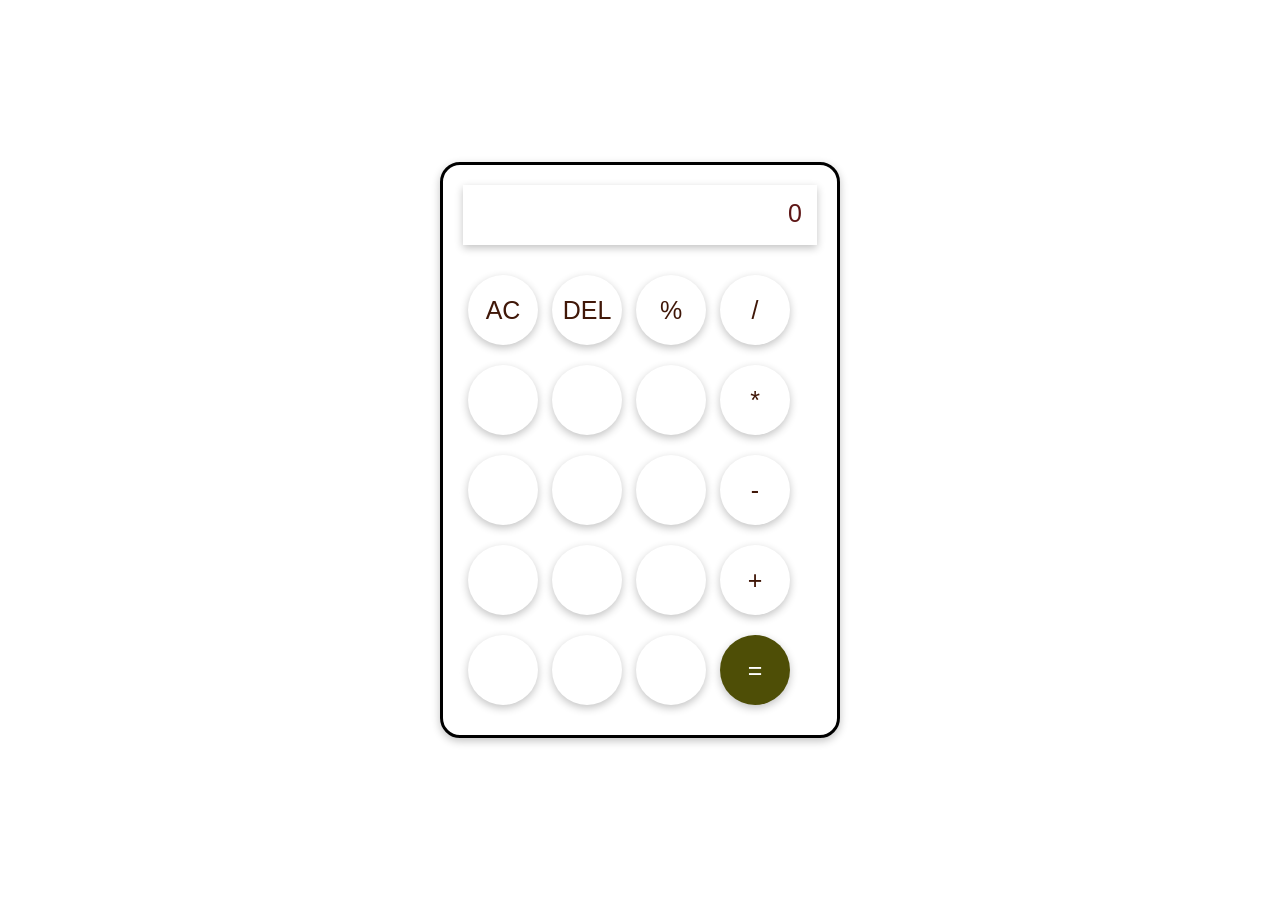
<file: calculate.html>
<!DOCTYPE html>
<html lang="en">
<head>
    <meta charset="UTF-8">
    <meta name="viewport" content="width=device-width, initial-scale=1.0">
    <title>Document</title>
    <link rel="stylesheet" href="calculate.css">
</head>
<body>
    <div class="calculator">
        <input type="text" placeholder="0">
        <div>
            <button class="operator">AC</button>
            <button class="operator">DEL</button>
            <button class="operator">%</button>
            <button class="operator">/</button>
        </div>
        <div>
            <button>7</button>
            <button>8</button>
            <button>9</button>
            <button class="operator">*</button>
        </div>
        <div>
            <button>4</button>
            <button>5</button>
            <button>6</button>
            <button class="operator">-</button>
        </div>
        <div>
            <button>1</button>
            <button>2</button>
            <button>3</button>
            <button class="operator">+</button>
        </div>
        <div>
            <button>00</button>
            <button>0</button>
            <button>%</button>
            <button class="eqlbtn">=</button>
        </div>
        
    </div>

    
</body>
</html>
</file>
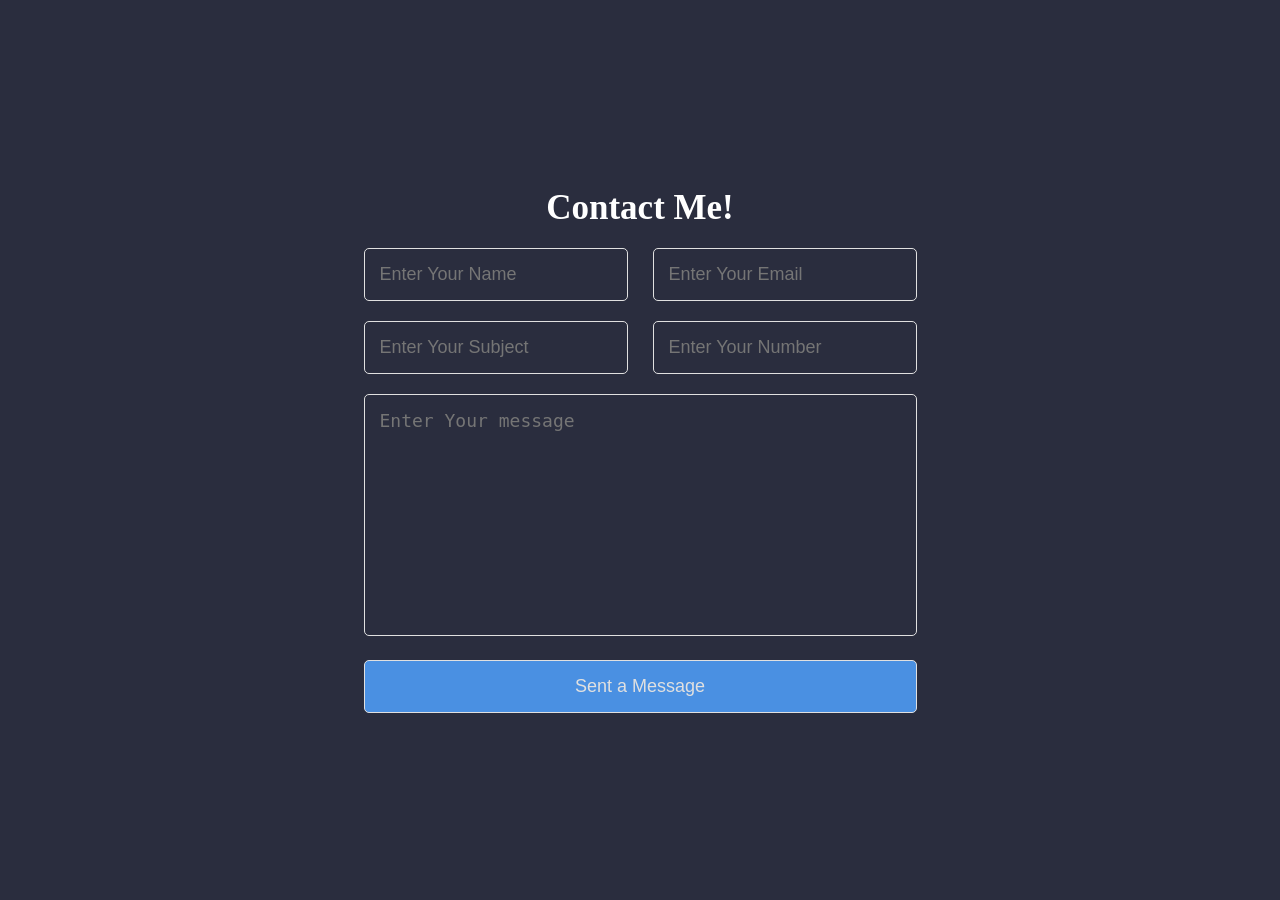
<file: contact.html>
<!DOCTYPE html>
<html lang="en">
<head>
    <meta charset="UTF-8">
    <meta name="viewport" content="width=device-width, initial-scale=1.0">
    <title>Contact form</title>
    <link rel="stylesheet" href="contact.css">
</head>
<body>
<div class="contanier">
    <h2>Contact Me!</h2>
    <div class="inputbox">
        <input type="text" placeholder="Enter Your Name">
        <input type="email" placeholder="Enter Your Email">
    </div>
    <div class="inputbox">
        <input type="text" placeholder="Enter Your Subject">
        <input type="number" placeholder="Enter Your Number">
    </div>
    <textarea name=""rows="10" cols="30" id="" placeholder="Enter Your message" ></textarea>
    <button>Sent a Message</button>
</div>
</body>
</html>
</file>
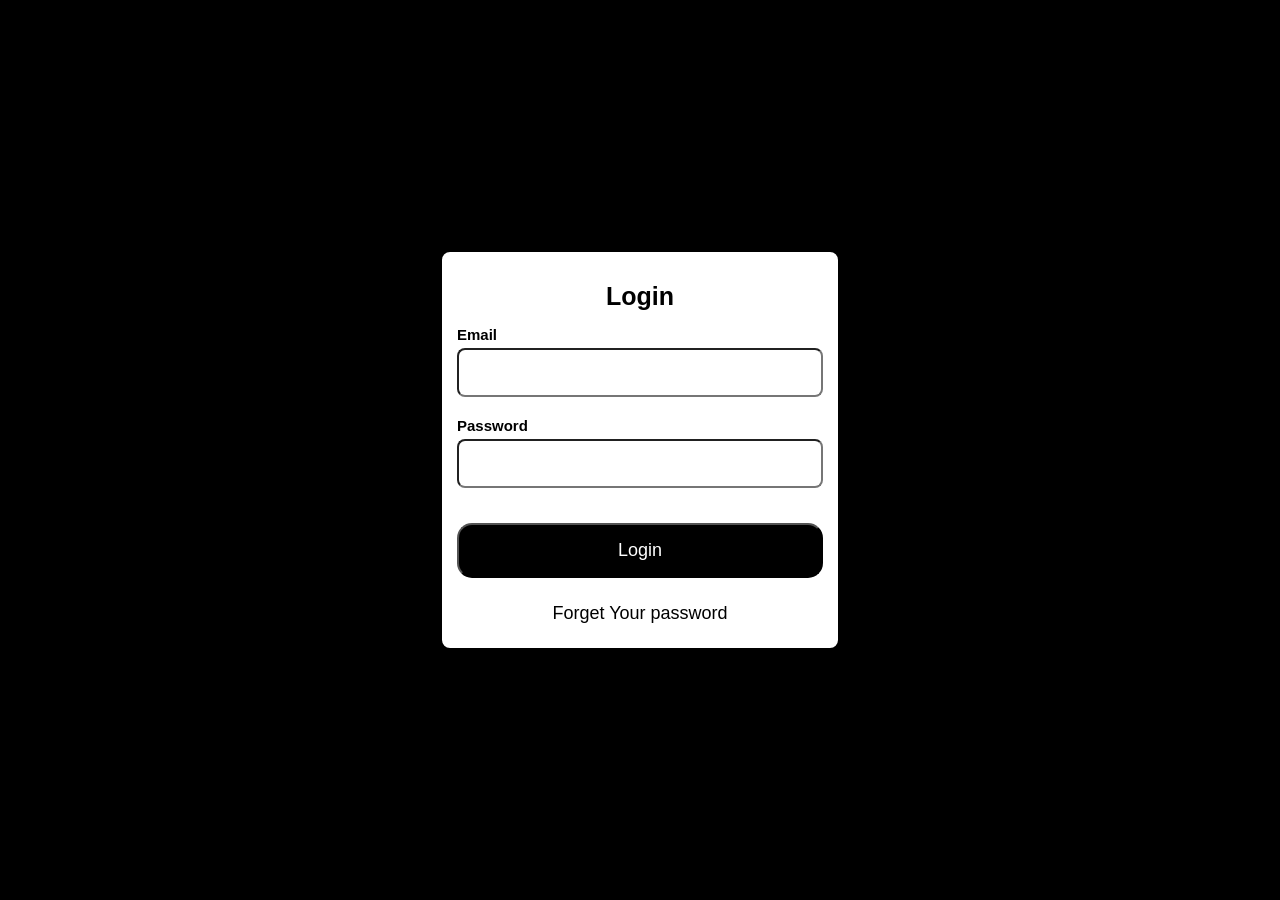
<file: login.html>
<!DOCTYPE html>
<html lang="en">
<head>
    <meta charset="UTF-8">
    <meta name="viewport" content="width=device-width, initial-scale=1.0">
    <title>Login form</title>
    <link rel="stylesheet" href="login.css">
</head>
<body>
    <div class="container">
        <h2>Login</h2>
        <Form>
            <label for="Email">Email</label>
            <input type="email" name="" id="">
            
            <label for="Password">Password</label>
            <input type="password">
            <button>Login</button>
        </Form>
        <p>Forget Your password</p>

    </div>
    
</body>
</html>
</file>
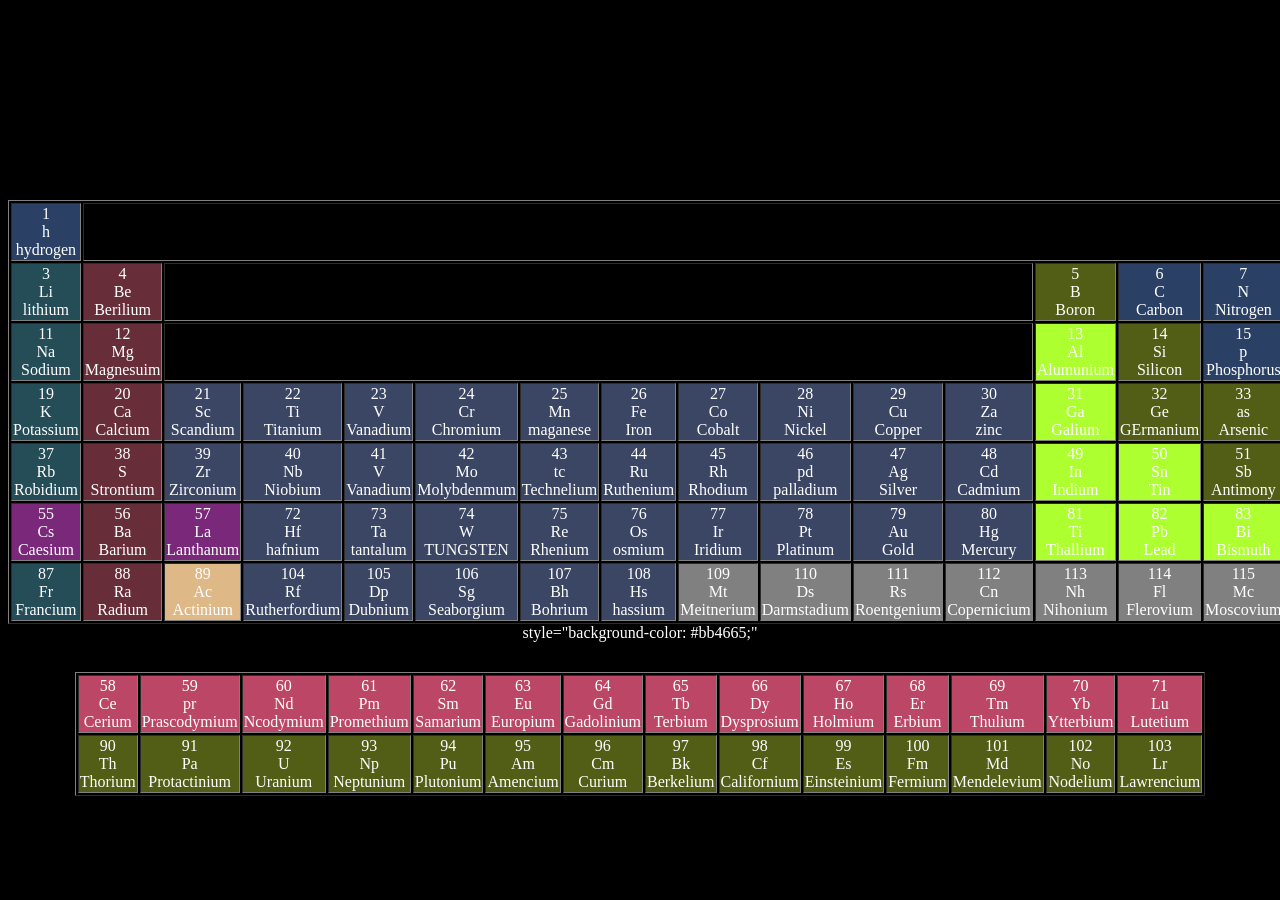
<file: periodic.html>
<!DOCTYPE html>
<html lang="en">
<head>
    <meta charset="UTF-8">
    <meta name="viewport" content="width=device-width, initial-scale=1.0">
    <title>periodic Table</title>
</head>
<body style="background-color: black; color: white;" ">
    <center> 
    <table " border="" style="width: 1000px; margin-top: 200px; text-align: center;">
        <tr>
            <td style="background-color: #2a4165;"> 1 <br> h <br> hydrogen </td>
            <td colspan="16"></td>
            <td style="background-color : #623842;">2 <br> he <br> Helim</td>
        </tr>
        <tr>
            <td style=" background-color: #244d57"> 3 <br> Li<br> lithium </td>
            <td style="background-color: #672e39;">4 <br>Be <br>Berilium
            </td>
            <td colspan="10"></td>
            <td style="background-color: #525e15;"> 5 <br>B <br> Boron </td>
            <td style="background-color: #2a4165;">6 <br>C <br> Carbon</td>
            <td style="background-color: #2a4165;"> 7 <br>N <br>Nitrogen</td>
            <td style="background-color: #2a4165;">8 <br>O <br> Oxyren</td>
            <td style="background-color: #2a4165;">9 <br>F <br>Fluorine</td>
            <td style="background-color: #623842;"> 10 <br>Ne <br>Neon</td>
        </tr>
        <tr>
            <td style=" background-color: #244d57">11 <br>Na <br>Sodium </td>
            <td style="background-color: #672e39;">12 <br>Mg <br>Magnesuim</td>
            <td colspan="10"></td>
            <td style="background-color: greenyellow;">13 <br>Al <br>Alumunium</td>
            <td style="background-color: #525e15;">14 <br>Si <br>Silicon</td>
            <td style="background-color: #2a4165;">15 <br>p <br>Phosphorus</td>
            <td style="background-color: #2a4165;">16 <br>S <br>Sulfur</td>
            <td style="background-color: #2a4165;">17 <br>C <br>Chilorine</td>
            <td  style="background-color: #623842;">18 <br>A <br>Argon</td>
            
        </tr>
        <tr>
            <td style=" background-color: #244d57">19 <br>K <br> Potassium</td>
            <td style="background-color: #672e39;">20 <br>Ca <br>Calcium</td>
            <td style="background-color: #3b4665;">21 <br>Sc <br>Scandium</td>
            <td style="background-color: #3b4665;">22 <br>Ti <br>Titanium</td>
            <td style="background-color: #3b4665;">23 <br>V <br>Vanadium</td>
            <td style="background-color: #3b4665;">24 <br>Cr <br>Chromium</td>
            <td style="background-color: #3b4665;">25 <br> Mn <br>maganese</td>
            <td style="background-color: #3b4665;">26 <br>Fe <br>Iron </td>
            <td style="background-color: #3b4665;">27 <br>Co <br>Cobalt</td>
            <td style="background-color: #3b4665;"> 28 <br>Ni <br>Nickel</td>
            <td style="background-color: #3b4665;">29 <br>Cu <br>Copper</td>
            <td style="background-color: #3b4665;">30 <br>Za <br>zinc</td>
            <td style="background-color: greenyellow;">31<br>Ga <br>Galium</td>
            <td style="background-color: #525e15;">32 <br>Ge <br> GErmanium</td>
            <td style="background-color: #525e15;">33 <br>as <br>Arsenic</td>
            <td style="background-color: #3b4665;">34 <br>se <br>Selenium</td>
            <td style="background-color: #3b4665;"> 35 <br>Br <br>Bromine </td>
            <td  style="background-color: #623842;">36 <br> Kr <br>Krypton</td>
            
        </tr>
        <tr>
            <td style=" background-color: #244d57">37 <br>Rb <br>Robidium</td>
            <td style="background-color: #672e39;">38<br>S <br>Strontium</td>
            <td style="background-color: #3b4665;">39 <br>Zr <br>Zirconium</td>
            <td style="background-color: #3b4665;">40 <br>Nb <br>Niobium</td>
            <td style="background-color: #3b4665;">41 <br>V <br>Vanadium</td>
            <td style="background-color: #3b4665;">42 <br>Mo <br>Molybdenmum</td>
            <td style="background-color: #3b4665;">43 <br>tc <br>Technelium</td>
            <td style="background-color: #3b4665;">44 <br>Ru <br>Ruthenium</td>
            <td style="background-color: #3b4665;">45 <br>Rh <br>Rhodium</td>
            <td style="background-color: #3b4665;">46 <br>pd <br>palladium</td>
            <td style="background-color: #3b4665;">47 <br>Ag <br>Silver</td>
            <td style="background-color: #3b4665;">48 <br>Cd <br> Cadmium</td>
            <td style="background-color: greenyellow;">49 <br>In <br> Indium</td>
            <td style="background-color: greenyellow;">50 <br>Sn <br> Tin </td>
            <td style="background-color: #525e15;">51 <br>Sb  <br>Antimony</td>
            <td style="background-color: #525e15;">52 <br>te <br>Tellurium</td>
            <td style="background-color: #3b4665;">53  <br>I <br>Iodine</td>
            <td  style="background-color: #672e39;">54  <br>Xe <br>Xenon</td>
        </tr>
        <tr>
            <td style="background-color: #f451f47f;">55 <br> Cs <br>Caesium</td>
            <td style="background-color: #672e39;">56 <br> Ba <br>Barium</td>
            <td style="background-color: #f451f47f;">57 <br>La <br>Lanthanum</td>
            <td style="background-color: #3b4665;">72<br>Hf <br>hafnium</td>
            <td style="background-color: #3b4665;">73 <br>Ta <br> tantalum</td>
            <td style="background-color: #3b4665;">74 <br>W <br>TUNGSTEN</td>
            <td style="background-color: #3b4665;">75 <br>Re <br>Rhenium</td>
            <td style="background-color: #3b4665;">76 <br>Os <br>osmium</td>
            <td style="background-color: #3b4665;">77 <br>Ir <br>Iridium</td>
            <td style="background-color: #3b4665;">78 <br>Pt <br>Platinum</td>
            <td style="background-color: #3b4665;">79 <br>Au <br>Gold</td>
            <td style="background-color: #3b4665;">80 <br>Hg <br>Mercury</td>
            <td style="background-color: greenyellow;">81 <br>Ti <br>Thallium</td>
            <td style="background-color: greenyellow;">82 <br>Pb <br>Lead</td>
            <td style="background-color: greenyellow;">83 <br>Bi <br>Bismuth</td>
            <td style="background-color: greenyellow;">84 <br>Po <br>Polonium</td>
            <td style="background-color: greenyellow;">85 <br> At <br>Astatine</td>
            <td  style="background-color: #672e39;">86 <br>Rn <br>Radon</td>
            
        </tr>
        <tr>
            <td style=" background-color: #244d57">87 <br>Fr <br>Francium</td>
             <td style="background-color: #672e39;">88 <br>Ra <br>Radium</td>
             <td style="background-color: burlywood;">89 <br>Ac <br>Actinium</td>
            <td style="background-color: #3b4665;" >104 <br>Rf <br>Rutherfordium</td>
            <td style="background-color: #3b4665;">105 <br>Dp <br>Dubnium</td>
            <td style="background-color: #3b4665;">106 <br>Sg <br>Seaborgium</td>
            <td style="background-color: #3b4665;">107 <br>Bh <br>Bohrium</td>
            <td style="background-color: #3b4665;">108 <br>Hs <br>hassium</td>
            <td style="background-color: gray;">109 <br>Mt <br>Meitnerium</td>
            <td style="background-color: gray;">110 <br>Ds <br>Darmstadium</td>
            <td style="background-color: gray;">111 <br>Rs <br>Roentgenium</td>
            <td style="background-color: gray;">112 <br>Cn <br>Copernicium</td>
            <td style="background-color: gray;">113 <br>Nh <br>Nihonium</td>
            <td style="background-color: gray;">114 <br>Fl <br>Flerovium</td>
            <td style="background-color: gray;">115 <br>Mc <br>Moscovium</td>
            <td style="background-color: gray;">116 <br>Lv <br>Livermorium</td>
            <td style="background-color: gray;">117 <br>Ts <br>Tennessine</td>
            <td style="background-color: gray;">118 <br>Og <br>Oganesson</td>
        </tr>
    </table>
    </center>
    <center>
        <table border="" style="margin-top: 30px; text-align: center;">
            <tr>
                <td style="background-color: #bb4665;">58 <br>Ce <br>Cerium</td>
                <td style="background-color: #bb4665;">59 <br>pr <br>Prascodymium</td>
                <td style="background-color: #bb4665;">60 <br>Nd <br>Ncodymium</td>
                <td style="background-color: #bb4665;">61 <br>Pm <br>Promethium</td>
                <td style="background-color: #bb4665;">62 <br>Sm <br>Samarium</td>
                <td style="background-color: #bb4665;">63 <br>Eu <br>Europium</td>
                <td style="background-color: #bb4665;">64 <br>Gd <br>Gadolinium</td>
                <td style="background-color: #bb4665;">65 <br>Tb <br>Terbium</td>
                <td style="background-color: #bb4665;">66 <br>Dy <br>Dysprosium</td>
                <td style="background-color: #bb4665;">67 <br>Ho <br>Holmium</td>
                <td style="background-color: #bb4665;">68 <br>Er <br>Erbium</td>
                <td style="background-color: #bb4665;">69 <br>Tm <br>Thulium</td>
                <td style="background-color: #bb4665;">70 <br>Yb <br>Ytterbium</td>
                <td style="background-color: #bb4665;">71 <br>Lu <br>Lutetium</td>
            </tr> style="background-color: #bb4665;"
            <tr>
                <td style="background-color: #525e15;">90 <br>Th <br>Thorium</td>
                <td style="background-color: #525e15;">91 <br>Pa <br>Protactinium</td>
                <td style="background-color: #525e15;">92 <br>U <br>Uranium</td>
                <td style="background-color: #525e15;">93 <br>Np <br>Neptunium</td>
                <td style="background-color: #525e15;">94 <br>Pu <br>Plutonium</td>
                <td style="background-color: #525e15;">95 <br>Am <br>Amencium</td>
                <td style="background-color: #525e15;">96 <br>Cm <br>Curium</td>
                <td style="background-color: #525e15;">97 <br>Bk<br>Berkelium</td>
                <td style="background-color: #525e15;">98 <br>Cf <br>Californium</td>
                <td style="background-color: #525e15;">99<br>Es <br>Einsteinium</td>
                <td style="background-color: #525e15;">100<br>Fm <br>Fermium</td>
                <td style="background-color: #525e15;">101<br>Md <br>Mendelevium</td>
                <td style="background-color: #525e15;">102<br>No <br>Nodelium</td>
                <td style="background-color: #525e15;">103<br>Lr <br>Lawrencium</td>
            </tr>
        </table>
    </center>
</body>
</html>
</file>
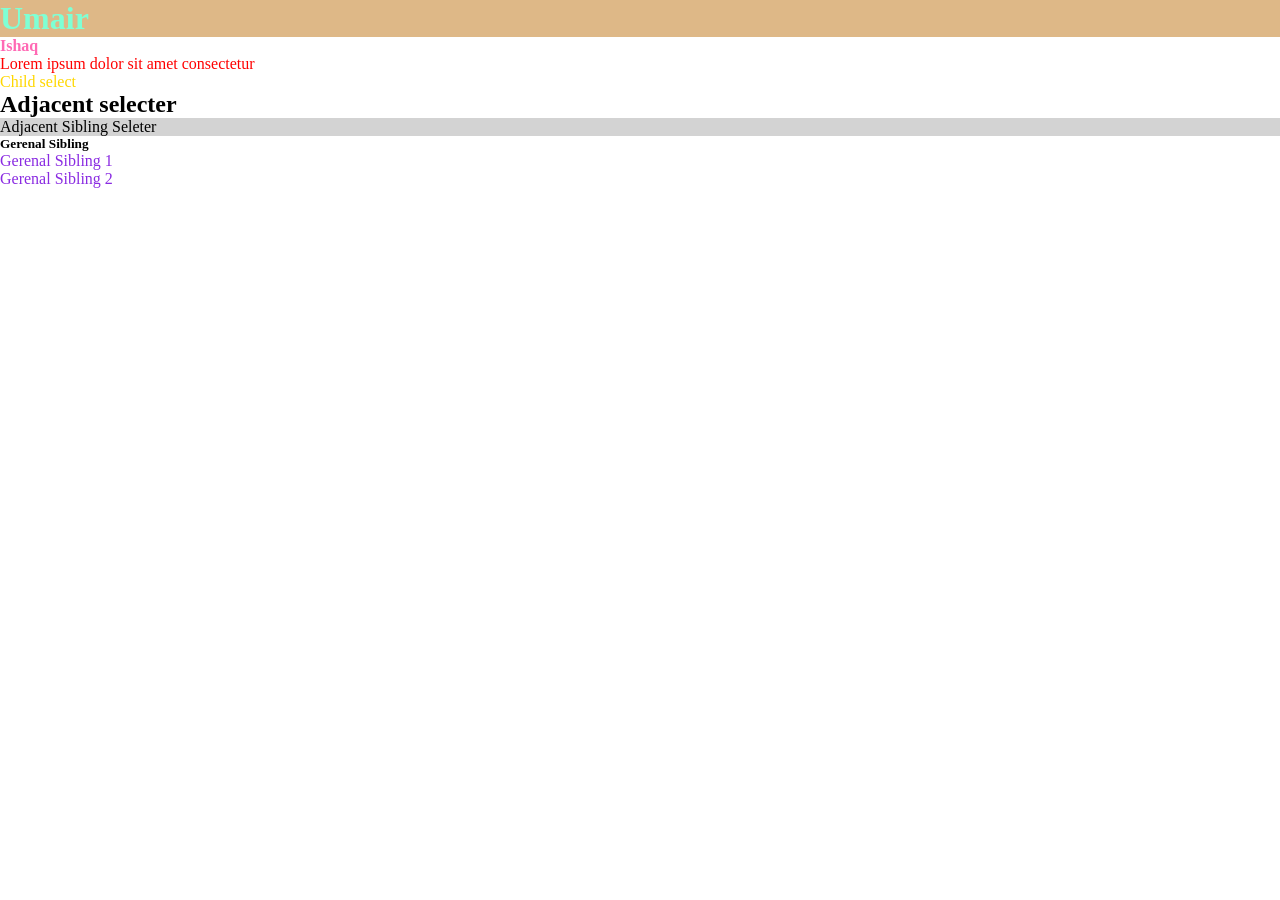
<file: select.html>
<!DOCTYPE html>
<html lang="en">
<head>
    <meta charset="UTF-8">
    <meta name="viewport" content="width=, initial-scale=1.0">
    <title>Document</title>
    <link rel="stylesheet" href="style1.css">
</head>
<body>
    <!-- universal Selecter -->
     <!-- Id selecter -->
    <h1 id="heading">Umair</h1>
    <!-- type seleter -->
    <h4>Ishaq</h4>
    <!-- descendant selecter -->
    <div>
        <p>Lorem ipsum dolor sit amet consectetur</p>
    </div>

    <!-- child selecter -->
     <section>
        <p>Child select</p>
     </section>
     <!-- Adjacent sibling Selecter -->
      <h2>Adjacent  selecter</h2>
      <p> Adjacent Sibling Seleter </p>

      <!-- Gerenal Sibling selecte -->
       <h5>Gerenal Sibling</h5>
       <p>Gerenal Sibling 1</p>
       <p>Gerenal Sibling 2</p>

</body>
</html>
</file>
<file: calculate.css>
*{
    margin: 0;
    padding: 0;
    box-sizing: border-box;
}
body{
    width: 100%;
    height: 100vh;
    display: flex;
    justify-content: center;
    align-items: center;
    background-image: url("https://img.magnific.com/free-photo/goldehttps://img.magnific.com/free-photo/wooden-shelf-tropical-forest-product-presentation-dark-green-background_41470-5139.jpg?ga=GA1.1.381557265.1788626077&semt=ais_hybrid&w=740&q=80n-frame-blue-background_53876-92990.jpg?ga=GA1.1.381557265.1788626077&semt=ais_hybrid&w=740&q=80");
    background-repeat: no-repeat;
    background-size: cover;
}
.calculator{
    width: 400px;
    border: 3px solid black;
    padding: 20px;
    box-shadow: rgba(0, 0, 0, 0.24) 0px 3px 8px;
    background:transparent;
    border-radius: 20px;
}
input{
    width: 100%;
    height: 60px;
    background:transparent;
    outline: none;
    border: none;
     box-shadow: rgba(0, 0, 0, 0.24) 0px 3px 8px;
    color: white;
    font-size: 20px;
    padding: 15px;
    margin-bottom: 20px;
    cursor: pointer;
    }
    input::placeholder{
        font-size: 25px;
        color: rgb(94, 22, 22);
        text-align: right;
    }
    button{
        width: 70px;
        height: 70px;
        border-radius: 50%;
        background: transparent;
        border: none;
        color: white;
        font-size: 25px;
        box-shadow: rgba(0, 0, 0, 0.24) 0px 3px 8px;
        margin: 10px 5px;
        cursor: pointer;
    }
    .eqlbtn{
        background-color: rgb(78, 78, 6);
    }
    .operator{
        color: rgb(64, 23, 8)
    }
</file>
<file: contact.css>
*{
    margin: 0;
    padding: 0;
    box-sizing: border-box;
}
:root{
    --primary-color: #2a2d3e;
    --secondary-color:#1b1f2b;
    --text-color : #e0e0e0;
}
body{
    background-color:var(--primary-color);
    height: 100vh;
    display: flex;
    justify-content: center;
    align-items: center;
}
.container{
    width: 500px;
    height: 500px;
    padding: 20px;
    display: flex;
    flex-direction: column;
    justify-content: center;
    align-items: center;
    border-radius: 20px;
    background-color: var(--secondary-color);
}
h2{
    color: white;
    font-size: 35px;
    margin-bottom: 20px;
    text-align: center;
}
.inputbox{
    width: 100%;
    display: flex;
    justify-content: center;
    gap:25px;
    margin-bottom: 20px;

}
input{
    width: 100%;
    background: var(--primary-color);
    padding: 15px;
    outline: none;
    border: 1px solid var(--text-color);
    border-radius: 5px;
    color: var(--text-color);
    font-size: 18px;

}
textarea{

 width: 100%;
    background: var(--primary-color);
    padding: 15px;
    outline: none;
    border: 1px solid var(--text-color);
    border-radius: 5px;
    color: var(--text-color);
    font-size: 18px;
    resize: none;
}
button{
    width: 100%;
    padding: 15px;
    margin-top: 20px;
    background-color: #4a90e2;
    outline: none;
    border: 1px solid var(--text-color);
    border-radius: 5px;
    color: var(--text-color);
    font-size: 18px;
    cursor: pointer;
}
</file>
<file: login.css>
*{
    margin: 0;
    padding: 0;
    box-sizing: border-box;
}
body{
    height: 100vh;
    display: flex;
    justify-content: center;
    align-items: center;
    background: -o-linear-gradient(to right,#cac6ca, #dedede);
    font-family: Arial;
    background-color: black;
}
.container{
    width: 400px;
    height: 400px;
    background-color: white;
    border: 2px solid black;
    border-radius: 10px;
    padding: 15px;

}
h2{
    font-size: 25px;
    text-align: center;
    margin-bottom: 15px;
    margin-top: 15px;
}
label{
    display: block;
    font-weight: bold;
    font-size: 15px;
    margin-bottom: 5px;
}
input{
    width: 100%;
    padding: 12px;
    border-radius: 8px;
    outline: none;
    font-size: 18px;
    margin-bottom: 20px;
}
button{
    width: 100%;
    padding: 15px;
    margin-bottom: 15px;
    margin-top: 15px;
    background-color: black;
    color: white;
    font-size: 18px;
    border-radius: 15px;
    cursor: pointer;
}
p:hover{
    cursor: pointer;
    text-decoration: underline;
}
p{
    text-align: center;
    margin-top: 10px;
    margin-bottom: 10px;
    font-size: 18px;
}
</file>
<file: style1.css>
/* <!-- universal Selecter --> */
*{
    margin: 0%;
}
 
     /* <!-- Id selecter --> */
#heading{
    color: aquamarine;
    background-color: burlywood;
}
 /* <!-- type seleter --> */
h4{
    color: hotpink;
}
/* <!-- descendant selecter --> */
div p {
    color: red;
}
 /* <!-- child selecter --> */
section  p{
    color:gold;
}
 /* <!-- Adjacent sibling Selecter -- */
h2 +p{
    background-color: lightgray;
}
 /* <!-- Gerenal Sibling selecte --> */
h5 ~p{
    color: blueviolet;
}
</file>
